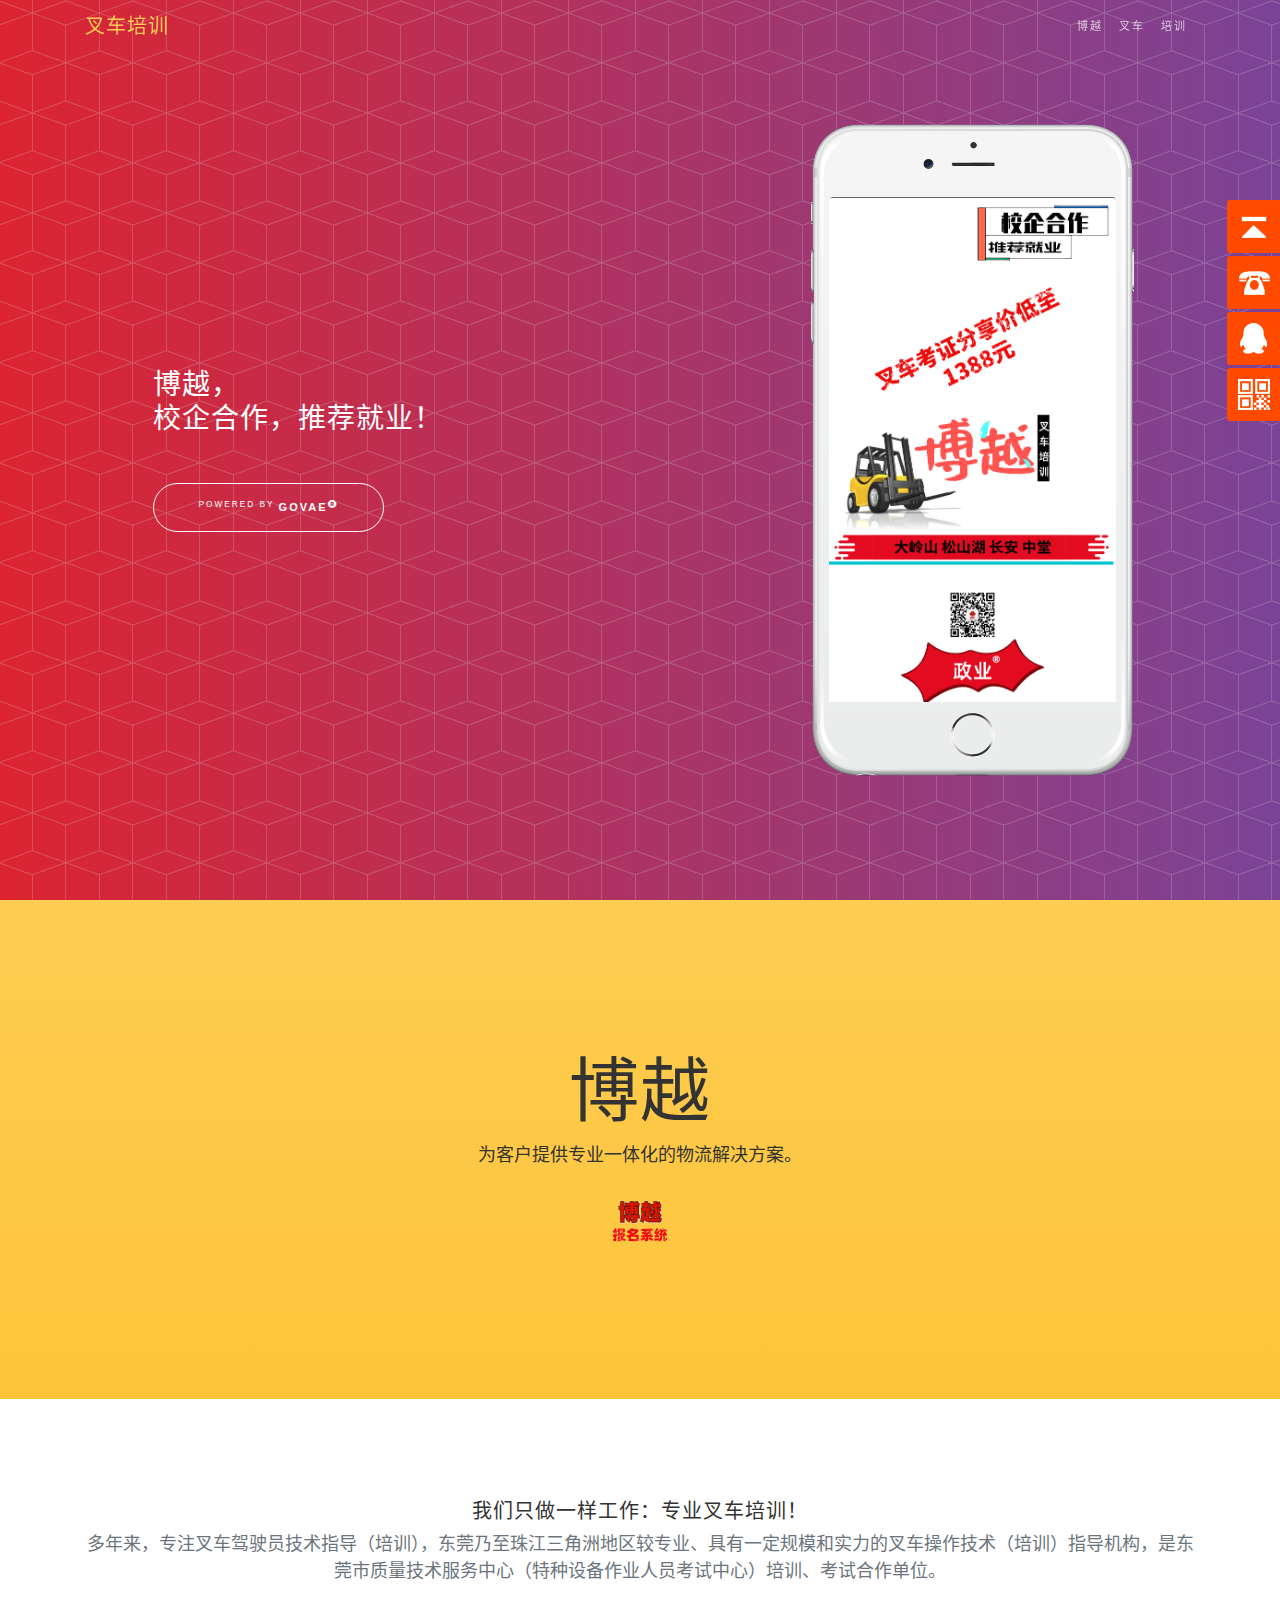
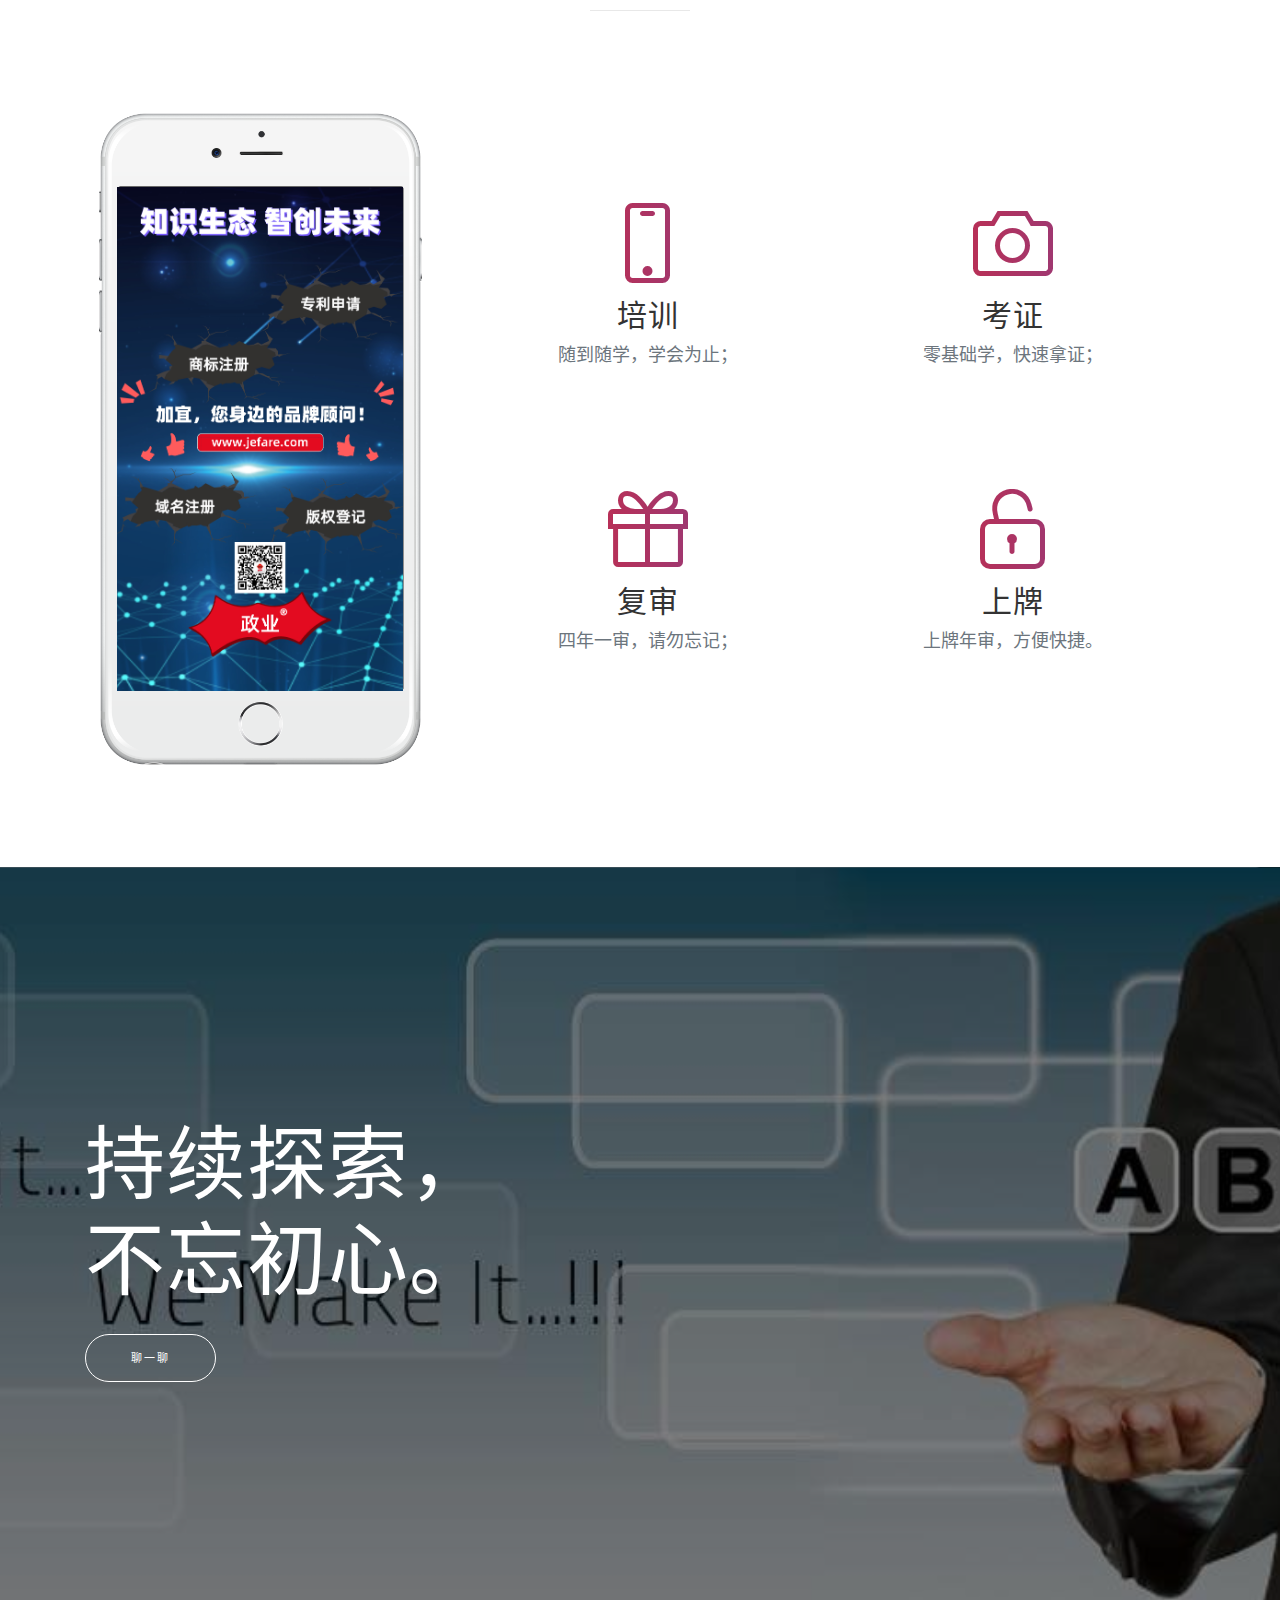
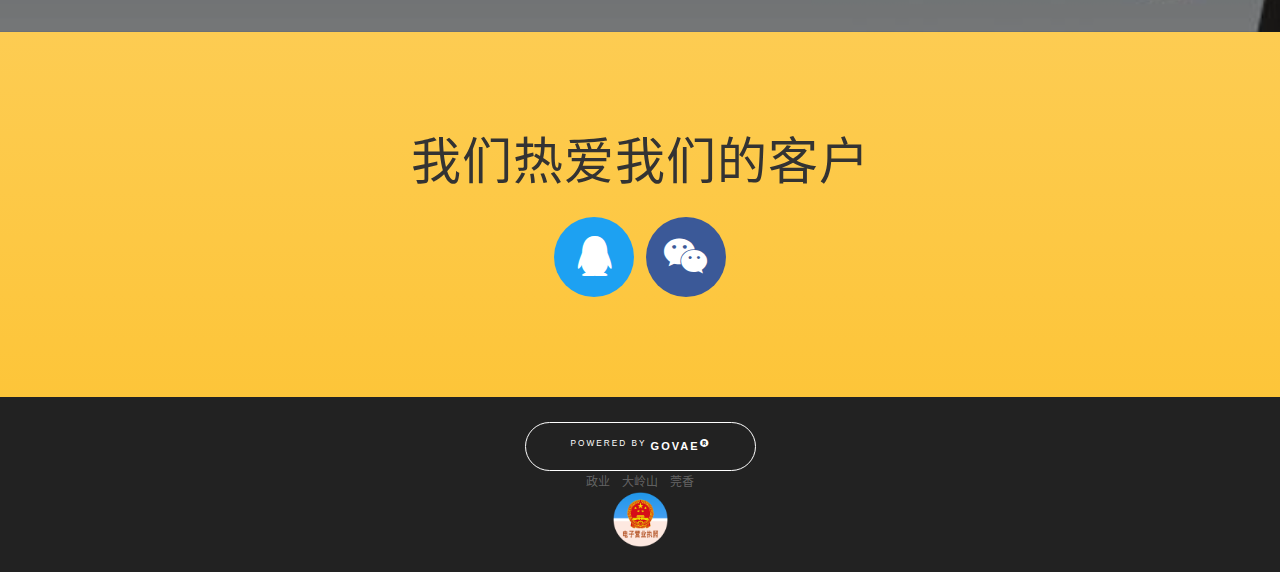
<file: index.html>
<!DOCTYPE html>
<html lang="zh-CN">

<head>

  <meta charset="UTF-8">
  <meta name="viewport" content="width=device-width, initial-scale=1, shrink-to-fit=no">

  <meta name="apple-mobile-web-app-capable" content="yes">
  <meta name="apple-mobile-web-app-status-bar-style" content="black">
  <meta name="format-detection" content="telephone=no">
  <meta http-equiv="Content-Type" content="text/html; charset=UTF-8">
  <meta http-equiv="X-UA-Compatible" content="IE=edge">
  <meta name="keywords" content="叉车、培训、考证、上牌、年检、东莞博越叉车培训中心">
  <meta name="description" content="加宜 - 您身边的品牌顾问！">
  <meta name="author" content="Jefare">
  <meta name="robots" content="ALL">
  <link rel="canonical" href="http://www.govae.com">
  <link rel="icon" type="image/x-icon" href="/based/images/favicon.ico">
  <link rel="Bookmark" href="/based/images/favicon.png"/>
  <link rel="apple-touch-icon" href="/based/images/favicon.png"/>

  <title>东莞叉车培训 - 校企合作，推荐就业！</title>

  <!-- Bootstrap core CSS -->
  <link href="vendor/bootstrap/css/bootstrap.min.css" rel="stylesheet">

  <!-- Custom fonts for this template -->
  <link href="vendor/fontawesome-free/css/all.min.css" rel="stylesheet">
  <link rel="stylesheet" href="vendor/simple-line-icons/css/simple-line-icons.css">
  <!-- 
  <link href="https://fonts.googleapis.com/css?family=Lato" rel="stylesheet">
  <link href="https://fonts.googleapis.com/css?family=Catamaran:100,200,300,400,500,600,700,800,900" rel="stylesheet">
  <link href="https://fonts.googleapis.com/css?family=Muli" rel="stylesheet">
  -->
  <!-- Plugin CSS -->
  <link rel="stylesheet" href="device-mockups/device-mockups.min.css">

  <!-- Custom styles for this template -->
  <link href="css/new-age.min.css" rel="stylesheet">
  <link href="css/style.css" rel="stylesheet" type="text/css"/>

</head>

<body id="page-top">

    <div class="yb_conct">
      <div class="yb_bar">
        <ul>
          <li class="yb_top">
          	<a href="#">返回顶部</a>
		  </li>
          <li class="yb_phone">
          	<a href="tel:13580916000">13580916000</a>
		  </li>
          <li class="yb_QQ">
          	<a target="_blank" href="http://wpa.qq.com/msgrd?v=3&uin=286676777&site=qq&menu=yes">在线咨询</a>
          </li>
          <li class="yb_ercode" style="height:53px;">扫一扫<br>
            <img class="hd_qr" src="/based/images/weixin.png" width="188" alt="乡下仔"> </li>
        </ul>
      </div>
    </div>

  <!-- Navigation -->
  <nav class="navbar navbar-expand-lg navbar-light fixed-top" id="mainNav">
    <div class="container">
      <a class="navbar-brand js-scroll-trigger" href="#page-top">叉车培训</a>
      <button class="navbar-toggler navbar-toggler-right" type="button" data-toggle="collapse" data-target="#navbarResponsive" aria-controls="navbarResponsive" aria-expanded="false" aria-label="Toggle navigation">
        导航
        <i class="fas fa-bars"></i>
      </button>
      <div class="collapse navbar-collapse" id="navbarResponsive">
        <ul class="navbar-nav ml-auto">
          <li class="nav-item">
            <a class="nav-link js-scroll-trigger" href="#download">博越</a>
          </li>
          <li class="nav-item">
            <a class="nav-link js-scroll-trigger" href="#features">叉车</a>
          </li>
          <li class="nav-item">
            <a class="nav-link js-scroll-trigger" href="#contact">培训</a>
          </li>
        </ul>
      </div>
    </div>
  </nav>

  <header class="masthead">
    <div class="container h-100">
      <div class="row h-100">
        <div class="col-lg-7 my-auto">
          <div class="header-content mx-auto">
            <h3 class="mb-5">博越，<br />校企合作，推荐就业！</h3>
            <a href="http://www.govae.com/" class="btn btn-outline btn-xl js-scroll-trigger"><sup>Powered by </sup><strong>GOVAE</strong><sup><i class="fa fa-registered" aria-hidden="true"></i></sup></a>
          </div>
        </div>
        <div class="col-lg-5 my-auto">
          <div class="device-container">
            <div class="device-mockup iphone6_plus portrait white">
              <div class="device">
                <div class="screen">
                  <!-- Demo image for screen mockup, you can put an image here, some HTML, an animation, video, or anything else! -->
                  <img src="img/demo-screen-1.jpg" class="img-fluid" alt="博越">
                </div>
                <div class="button">
                  <!-- You can hook the "home button" to some JavaScript events or just remove it -->
                </div>
              </div>
            </div>
          </div>
        </div>
      </div>
    </div>
  </header>

  <section class="download bg-primary text-center" id="download">
    <div class="container">
      <div class="row">
        <div class="col-md-8 mx-auto">
          <h2 class="section-heading">博越</h2>
          <p>为客户提供专业一体化的物流解决方案。</p>
          <div class="badges">
            <a class="badge-link" href="https://wj.qq.com/s2/6812588/0162/"><img src="img/more.png" alt="报名系统"></a>
          </div>
        </div>
      </div>
    </div>
  </section>

  <section class="features" id="features">
    <div class="container">
      <div class="section-heading text-center">
        <h5>我们只做一样工作：专业叉车培训！ </h5>
        <p class="text-muted">多年来，专注叉车驾驶员技术指导（培训），东莞乃至珠江三角洲地区较专业、具有一定规模和实力的叉车操作技术（培训）指导机构，是东莞市质量技术服务中心（特种设备作业人员考试中心）培训、考试合作单位。</p>
        <hr>
      </div>
      <div class="row">
        <div class="col-lg-4 my-auto">
          <div class="device-container">
            <div class="device-mockup iphone6_plus portrait white">
              <div class="device">
                <div class="screen">
                  <!-- Demo image for screen mockup, you can put an image here, some HTML, an animation, video, or anything else! -->
                  <img src="img/demo-screen-2.jpg" class="img-fluid" alt="大岭山网">
                </div>
                <div class="button">
                  <!-- You can hook the "home button" to some JavaScript events or just remove it -->
                </div>
              </div>
            </div>
          </div>
        </div>
        <div class="col-lg-8 my-auto">
          <div class="container-fluid">
            <div class="row">
              <div class="col-lg-6">
                <div class="feature-item">
                  <i class="icon-screen-smartphone text-primary"></i>
                  <h3>培训</h3>
                  <p class="text-muted">随到随学，学会为止；</p>
                </div>
              </div>
              <div class="col-lg-6">
                <div class="feature-item">
                  <i class="icon-camera text-primary"></i>
                  <h3>考证</h3>
                  <p class="text-muted">零基础学，快速拿证；</p>
                </div>
              </div>
            </div>
            <div class="row">
              <div class="col-lg-6">
                <div class="feature-item">
                  <i class="icon-present text-primary"></i>
                  <h3>复审</h3>
                  <p class="text-muted">四年一审，请勿忘记；</p>
                </div>
              </div>
              <div class="col-lg-6">
                <div class="feature-item">
                  <i class="icon-lock-open text-primary"></i>
                  <h3>上牌</h3>
                  <p class="text-muted">上牌年审，方便快捷。</p>
                </div>
              </div>
            </div>
          </div>
        </div>
      </div>
    </div>
  </section>

  <section class="cta">
    <div class="cta-content">
      <div class="container">
        <h2>持续探索，<br>不忘初心。</h2>
        <a href="#contact" class="btn btn-outline btn-xl js-scroll-trigger">聊一聊</a>
      </div>
    </div>
    <div class="overlay"></div>
  </section>

  <section class="contact bg-primary" id="contact">
    <div class="container">
      <h2>我们热爱我们的客户</h2>
      <ul class="list-inline list-social">
        <li class="list-inline-item social-twitter">
          <a href="http://wpa.qq.com/msgrd?v=3&uin=286676777&site=qq&menu=yes">
            <i class="fab fa-qq"></i>
          </a>
        </li>
        <li class="list-inline-item social-facebook">
          <a href="https://u.wechat.com/MEbW-rdY0kmIP-0kKTEeHws">
            <i class="fab fa-weixin"></i>
          </a>
        </li>
  <!-- 
        <li class="list-inline-item social-google-plus">
          <a href="mailto:jefare@qq.com">
            <i class="fab fa-envelope"></i>
          </a>
        </li>
  -->
      </ul>
    </div>
  </section>

  <footer>
    <div class="container">
      <p><a href="http://www.govae.com/" class="btn btn-outline btn-xl js-scroll-trigger"><sup>Powered by </sup><strong>GOVAE</strong><sup><i class="fa fa-registered" aria-hidden="true"></i></sup></a></p>
      <ul class="list-inline">
        <li class="list-inline-item">
          <a href="http://www.govae.com/">政业</a>
        </li>
        <li class="list-inline-item">
          <a href="http://www.dalingshan.org/">大岭山</a>
        </li>
        <li class="list-inline-item">
          <a href="http://www.guanxiang.org/">莞香</a>
        </li>
      </ul>
	  <p><a href="https://zzlz.gsxt.gov.cn/businessCheck/verifKey.do?showType=p&serial=91441900325127931W-SAIC_SHOW_10000091441900325127931W1592489731834&signData=MEUCIAuVDh8OmMUtVMQG/eBcsi293icYb2pxfCHYV6Dk9HsSAiEAirDDDhTATic9IZKgKNZiH5CqTjqkvoW9JUJkTzeKGNU="><img src="based/images/samr.png" width="55" height="55" alt="电子营业执照"></a></p>
    </div>
  </footer>

  <!-- Bootstrap core JavaScript -->
  <script src="vendor/jquery/jquery.min.js"></script>
  <script src="vendor/bootstrap/js/bootstrap.bundle.min.js"></script>

  <!-- Plugin JavaScript -->
  <script src="vendor/jquery-easing/jquery.easing.min.js"></script>

  <!-- Custom scripts for this template -->
  <script src="js/new-age.min.js"></script>
  
  <script src="based/javascripts/xeon.js"></script>
  <script src="based/javascripts/share.js"></script>
</body>

</html>
</file>
<file: vendor/simple-line-icons/css/simple-line-icons.css>
@font-face {
  font-family: 'simple-line-icons';
  src: url('../fonts/Simple-Line-Icons.eot?v=2.4.0');
  src: url('../fonts/Simple-Line-Icons.eot?v=2.4.0#iefix') format('embedded-opentype'), url('../fonts/Simple-Line-Icons.woff2?v=2.4.0') format('woff2'), url('../fonts/Simple-Line-Icons.ttf?v=2.4.0') format('truetype'), url('../fonts/Simple-Line-Icons.woff?v=2.4.0') format('woff'), url('../fonts/Simple-Line-Icons.svg?v=2.4.0#simple-line-icons') format('svg');
  font-weight: normal;
  font-style: normal;
}
/*
 Use the following CSS code if you want to have a class per icon.
 Instead of a list of all class selectors, you can use the generic [class*="icon-"] selector, but it's slower:
*/
.icon-user,
.icon-people,
.icon-user-female,
.icon-user-follow,
.icon-user-following,
.icon-user-unfollow,
.icon-login,
.icon-logout,
.icon-emotsmile,
.icon-phone,
.icon-call-end,
.icon-call-in,
.icon-call-out,
.icon-map,
.icon-location-pin,
.icon-direction,
.icon-directions,
.icon-compass,
.icon-layers,
.icon-menu,
.icon-list,
.icon-options-vertical,
.icon-options,
.icon-arrow-down,
.icon-arrow-left,
.icon-arrow-right,
.icon-arrow-up,
.icon-arrow-up-circle,
.icon-arrow-left-circle,
.icon-arrow-right-circle,
.icon-arrow-down-circle,
.icon-check,
.icon-clock,
.icon-plus,
.icon-minus,
.icon-close,
.icon-event,
.icon-exclamation,
.icon-organization,
.icon-trophy,
.icon-screen-smartphone,
.icon-screen-desktop,
.icon-plane,
.icon-notebook,
.icon-mustache,
.icon-mouse,
.icon-magnet,
.icon-energy,
.icon-disc,
.icon-cursor,
.icon-cursor-move,
.icon-crop,
.icon-chemistry,
.icon-speedometer,
.icon-shield,
.icon-screen-tablet,
.icon-magic-wand,
.icon-hourglass,
.icon-graduation,
.icon-ghost,
.icon-game-controller,
.icon-fire,
.icon-eyeglass,
.icon-envelope-open,
.icon-envelope-letter,
.icon-bell,
.icon-badge,
.icon-anchor,
.icon-wallet,
.icon-vector,
.icon-speech,
.icon-puzzle,
.icon-printer,
.icon-present,
.icon-playlist,
.icon-pin,
.icon-picture,
.icon-handbag,
.icon-globe-alt,
.icon-globe,
.icon-folder-alt,
.icon-folder,
.icon-film,
.icon-feed,
.icon-drop,
.icon-drawer,
.icon-docs,
.icon-doc,
.icon-diamond,
.icon-cup,
.icon-calculator,
.icon-bubbles,
.icon-briefcase,
.icon-book-open,
.icon-basket-loaded,
.icon-basket,
.icon-bag,
.icon-action-undo,
.icon-action-redo,
.icon-wrench,
.icon-umbrella,
.icon-trash,
.icon-tag,
.icon-support,
.icon-frame,
.icon-size-fullscreen,
.icon-size-actual,
.icon-shuffle,
.icon-share-alt,
.icon-share,
.icon-rocket,
.icon-question,
.icon-pie-chart,
.icon-pencil,
.icon-note,
.icon-loop,
.icon-home,
.icon-grid,
.icon-graph,
.icon-microphone,
.icon-music-tone-alt,
.icon-music-tone,
.icon-earphones-alt,
.icon-earphones,
.icon-equalizer,
.icon-like,
.icon-dislike,
.icon-control-start,
.icon-control-rewind,
.icon-control-play,
.icon-control-pause,
.icon-control-forward,
.icon-control-end,
.icon-volume-1,
.icon-volume-2,
.icon-volume-off,
.icon-calendar,
.icon-bulb,
.icon-chart,
.icon-ban,
.icon-bubble,
.icon-camrecorder,
.icon-camera,
.icon-cloud-download,
.icon-cloud-upload,
.icon-envelope,
.icon-eye,
.icon-flag,
.icon-heart,
.icon-info,
.icon-key,
.icon-link,
.icon-lock,
.icon-lock-open,
.icon-magnifier,
.icon-magnifier-add,
.icon-magnifier-remove,
.icon-paper-clip,
.icon-paper-plane,
.icon-power,
.icon-refresh,
.icon-reload,
.icon-settings,
.icon-star,
.icon-symbol-female,
.icon-symbol-male,
.icon-target,
.icon-credit-card,
.icon-paypal,
.icon-social-tumblr,
.icon-social-twitter,
.icon-social-facebook,
.icon-social-instagram,
.icon-social-linkedin,
.icon-social-pinterest,
.icon-social-github,
.icon-social-google,
.icon-social-reddit,
.icon-social-skype,
.icon-social-dribbble,
.icon-social-behance,
.icon-social-foursqare,
.icon-social-soundcloud,
.icon-social-spotify,
.icon-social-stumbleupon,
.icon-social-youtube,
.icon-social-dropbox,
.icon-social-vkontakte,
.icon-social-steam {
  font-family: 'simple-line-icons';
  speak: none;
  font-style: normal;
  font-weight: normal;
  font-variant: normal;
  text-transform: none;
  line-height: 1;
  /* Better Font Rendering =========== */
  -webkit-font-smoothing: antialiased;
  -moz-osx-font-smoothing: grayscale;
}
.icon-user:before {
  content: "\e005";
}
.icon-people:before {
  content: "\e001";
}
.icon-user-female:before {
  content: "\e000";
}
.icon-user-follow:before {
  content: "\e002";
}
.icon-user-following:before {
  content: "\e003";
}
.icon-user-unfollow:before {
  content: "\e004";
}
.icon-login:before {
  content: "\e066";
}
.icon-logout:before {
  content: "\e065";
}
.icon-emotsmile:before {
  content: "\e021";
}
.icon-phone:before {
  content: "\e600";
}
.icon-call-end:before {
  content: "\e048";
}
.icon-call-in:before {
  content: "\e047";
}
.icon-call-out:before {
  content: "\e046";
}
.icon-map:before {
  content: "\e033";
}
.icon-location-pin:before {
  content: "\e096";
}
.icon-direction:before {
  content: "\e042";
}
.icon-directions:before {
  content: "\e041";
}
.icon-compass:before {
  content: "\e045";
}
.icon-layers:before {
  content: "\e034";
}
.icon-menu:before {
  content: "\e601";
}
.icon-list:before {
  content: "\e067";
}
.icon-options-vertical:before {
  content: "\e602";
}
.icon-options:before {
  content: "\e603";
}
.icon-arrow-down:before {
  content: "\e604";
}
.icon-arrow-left:before {
  content: "\e605";
}
.icon-arrow-right:before {
  content: "\e606";
}
.icon-arrow-up:before {
  content: "\e607";
}
.icon-arrow-up-circle:before {
  content: "\e078";
}
.icon-arrow-left-circle:before {
  content: "\e07a";
}
.icon-arrow-right-circle:before {
  content: "\e079";
}
.icon-arrow-down-circle:before {
  content: "\e07b";
}
.icon-check:before {
  content: "\e080";
}
.icon-clock:before {
  content: "\e081";
}
.icon-plus:before {
  content: "\e095";
}
.icon-minus:before {
  content: "\e615";
}
.icon-close:before {
  content: "\e082";
}
.icon-event:before {
  content: "\e619";
}
.icon-exclamation:before {
  content: "\e617";
}
.icon-organization:before {
  content: "\e616";
}
.icon-trophy:before {
  content: "\e006";
}
.icon-screen-smartphone:before {
  content: "\e010";
}
.icon-screen-desktop:before {
  content: "\e011";
}
.icon-plane:before {
  content: "\e012";
}
.icon-notebook:before {
  content: "\e013";
}
.icon-mustache:before {
  content: "\e014";
}
.icon-mouse:before {
  content: "\e015";
}
.icon-magnet:before {
  content: "\e016";
}
.icon-energy:before {
  content: "\e020";
}
.icon-disc:before {
  content: "\e022";
}
.icon-cursor:before {
  content: "\e06e";
}
.icon-cursor-move:before {
  content: "\e023";
}
.icon-crop:before {
  content: "\e024";
}
.icon-chemistry:before {
  content: "\e026";
}
.icon-speedometer:before {
  content: "\e007";
}
.icon-shield:before {
  content: "\e00e";
}
.icon-screen-tablet:before {
  content: "\e00f";
}
.icon-magic-wand:before {
  content: "\e017";
}
.icon-hourglass:before {
  content: "\e018";
}
.icon-graduation:before {
  content: "\e019";
}
.icon-ghost:before {
  content: "\e01a";
}
.icon-game-controller:before {
  content: "\e01b";
}
.icon-fire:before {
  content: "\e01c";
}
.icon-eyeglass:before {
  content: "\e01d";
}
.icon-envelope-open:before {
  content: "\e01e";
}
.icon-envelope-letter:before {
  content: "\e01f";
}
.icon-bell:before {
  content: "\e027";
}
.icon-badge:before {
  content: "\e028";
}
.icon-anchor:before {
  content: "\e029";
}
.icon-wallet:before {
  content: "\e02a";
}
.icon-vector:before {
  content: "\e02b";
}
.icon-speech:before {
  content: "\e02c";
}
.icon-puzzle:before {
  content: "\e02d";
}
.icon-printer:before {
  content: "\e02e";
}
.icon-present:before {
  content: "\e02f";
}
.icon-playlist:before {
  content: "\e030";
}
.icon-pin:before {
  content: "\e031";
}
.icon-picture:before {
  content: "\e032";
}
.icon-handbag:before {
  content: "\e035";
}
.icon-globe-alt:before {
  content: "\e036";
}
.icon-globe:before {
  content: "\e037";
}
.icon-folder-alt:before {
  content: "\e039";
}
.icon-folder:before {
  content: "\e089";
}
.icon-film:before {
  content: "\e03a";
}
.icon-feed:before {
  content: "\e03b";
}
.icon-drop:before {
  content: "\e03e";
}
.icon-drawer:before {
  content: "\e03f";
}
.icon-docs:before {
  content: "\e040";
}
.icon-doc:before {
  content: "\e085";
}
.icon-diamond:before {
  content: "\e043";
}
.icon-cup:before {
  content: "\e044";
}
.icon-calculator:before {
  content: "\e049";
}
.icon-bubbles:before {
  content: "\e04a";
}
.icon-briefcase:before {
  content: "\e04b";
}
.icon-book-open:before {
  content: "\e04c";
}
.icon-basket-loaded:before {
  content: "\e04d";
}
.icon-basket:before {
  content: "\e04e";
}
.icon-bag:before {
  content: "\e04f";
}
.icon-action-undo:before {
  content: "\e050";
}
.icon-action-redo:before {
  content: "\e051";
}
.icon-wrench:before {
  content: "\e052";
}
.icon-umbrella:before {
  content: "\e053";
}
.icon-trash:before {
  content: "\e054";
}
.icon-tag:before {
  content: "\e055";
}
.icon-support:before {
  content: "\e056";
}
.icon-frame:before {
  content: "\e038";
}
.icon-size-fullscreen:before {
  content: "\e057";
}
.icon-size-actual:before {
  content: "\e058";
}
.icon-shuffle:before {
  content: "\e059";
}
.icon-share-alt:before {
  content: "\e05a";
}
.icon-share:before {
  content: "\e05b";
}
.icon-rocket:before {
  content: "\e05c";
}
.icon-question:before {
  content: "\e05d";
}
.icon-pie-chart:before {
  content: "\e05e";
}
.icon-pencil:before {
  content: "\e05f";
}
.icon-note:before {
  content: "\e060";
}
.icon-loop:before {
  content: "\e064";
}
.icon-home:before {
  content: "\e069";
}
.icon-grid:before {
  content: "\e06a";
}
.icon-graph:before {
  content: "\e06b";
}
.icon-microphone:before {
  content: "\e063";
}
.icon-music-tone-alt:before {
  content: "\e061";
}
.icon-music-tone:before {
  content: "\e062";
}
.icon-earphones-alt:before {
  content: "\e03c";
}
.icon-earphones:before {
  content: "\e03d";
}
.icon-equalizer:before {
  content: "\e06c";
}
.icon-like:before {
  content: "\e068";
}
.icon-dislike:before {
  content: "\e06d";
}
.icon-control-start:before {
  content: "\e06f";
}
.icon-control-rewind:before {
  content: "\e070";
}
.icon-control-play:before {
  content: "\e071";
}
.icon-control-pause:before {
  content: "\e072";
}
.icon-control-forward:before {
  content: "\e073";
}
.icon-control-end:before {
  content: "\e074";
}
.icon-volume-1:before {
  content: "\e09f";
}
.icon-volume-2:before {
  content: "\e0a0";
}
.icon-volume-off:before {
  content: "\e0a1";
}
.icon-calendar:before {
  content: "\e075";
}
.icon-bulb:before {
  content: "\e076";
}
.icon-chart:before {
  content: "\e077";
}
.icon-ban:before {
  content: "\e07c";
}
.icon-bubble:before {
  content: "\e07d";
}
.icon-camrecorder:before {
  content: "\e07e";
}
.icon-camera:before {
  content: "\e07f";
}
.icon-cloud-download:before {
  content: "\e083";
}
.icon-cloud-upload:before {
  content: "\e084";
}
.icon-envelope:before {
  content: "\e086";
}
.icon-eye:before {
  content: "\e087";
}
.icon-flag:before {
  content: "\e088";
}
.icon-heart:before {
  content: "\e08a";
}
.icon-info:before {
  content: "\e08b";
}
.icon-key:before {
  content: "\e08c";
}
.icon-link:before {
  content: "\e08d";
}
.icon-lock:before {
  content: "\e08e";
}
.icon-lock-open:before {
  content: "\e08f";
}
.icon-magnifier:before {
  content: "\e090";
}
.icon-magnifier-add:before {
  content: "\e091";
}
.icon-magnifier-remove:before {
  content: "\e092";
}
.icon-paper-clip:before {
  content: "\e093";
}
.icon-paper-plane:before {
  content: "\e094";
}
.icon-power:before {
  content: "\e097";
}
.icon-refresh:before {
  content: "\e098";
}
.icon-reload:before {
  content: "\e099";
}
.icon-settings:before {
  content: "\e09a";
}
.icon-star:before {
  content: "\e09b";
}
.icon-symbol-female:before {
  content: "\e09c";
}
.icon-symbol-male:before {
  content: "\e09d";
}
.icon-target:before {
  content: "\e09e";
}
.icon-credit-card:before {
  content: "\e025";
}
.icon-paypal:before {
  content: "\e608";
}
.icon-social-tumblr:before {
  content: "\e00a";
}
.icon-social-twitter:before {
  content: "\e009";
}
.icon-social-facebook:before {
  content: "\e00b";
}
.icon-social-instagram:before {
  content: "\e609";
}
.icon-social-linkedin:before {
  content: "\e60a";
}
.icon-social-pinterest:before {
  content: "\e60b";
}
.icon-social-github:before {
  content: "\e60c";
}
.icon-social-google:before {
  content: "\e60d";
}
.icon-social-reddit:before {
  content: "\e60e";
}
.icon-social-skype:before {
  content: "\e60f";
}
.icon-social-dribbble:before {
  content: "\e00d";
}
.icon-social-behance:before {
  content: "\e610";
}
.icon-social-foursqare:before {
  content: "\e611";
}
.icon-social-soundcloud:before {
  content: "\e612";
}
.icon-social-spotify:before {
  content: "\e613";
}
.icon-social-stumbleupon:before {
  content: "\e614";
}
.icon-social-youtube:before {
  content: "\e008";
}
.icon-social-dropbox:before {
  content: "\e00c";
}
.icon-social-vkontakte:before {
  content: "\e618";
}
.icon-social-steam:before {
  content: "\e620";
}
</file>
<file: css/style.css>
@charset "utf-8";
/*-----------------初始化---------------------*/
*{margin:0;padding:0;list-style-type:none;}
a,img{border:0;}
a{text-decoration:none;color:#333;}
body{color:#333;font-family:'Microsoft YaHei', Verdana, Arial, Helvetica, sans-serif;line-height:20px;overflow-x:hidden;width:100%;height:2000px;font-size:14px;}
.clear:after{content:'\20';display:block;height:0;clear:both;visibility:hidden;}
/*固定的悬浮窗*/
.yb_conct{position:fixed;z-index:9999999;top:200px;right:-127px;cursor:pointer;transition:all .3s ease;}
.yb_bar ul li{width:180px;height:53px;font:16px/53px 'Microsoft YaHei';color:#fff;text-indent:54px;margin-bottom:3px;border-radius:3px;transition:all .5s ease;overflow:hidden;}
.yb_bar .yb_top{background:#ff4a00 url(../img/fixCont.png) no-repeat 0 0;}
.yb_bar .yb_phone{background:#ff4a00 url(../img/fixCont.png) no-repeat 0 -57px;}
.yb_bar .yb_QQ{text-indent:0;background:#ff4a00 url(../img/fixCont.png) no-repeat 0 -113px;}
.yb_bar .yb_ercode{background:#ff4a00 url(../img/fixCont.png) no-repeat 0 -169px;}
.hd_qr{padding:0 29px 25px 29px;}
.yb_QQ a{display:block;text-indent:54px;width:100%;height:100%;color:#fff;}
</file>
<file: device-mockups/device-mockups.min.css>
.device-mockup{position:relative;width:100%;padding-bottom:61.775701%}.device-mockup>.device{position:absolute;top:0;bottom:0;left:0;right:0;width:100%;height:100%;background-size:100% 100%;background-repeat:no-repeat;background-image:url(macbook/macbook.png)}.device-mockup>.device>.screen{position:absolute;top:11.0438729%;bottom:14.6747352%;left:13.364486%;right:13.364486%;overflow:hidden}.device-mockup>.device>.button{position:absolute;top:0;left:0;display:none;overflow:hidden;border-radius:100%;-webkit-border-radius:100%;-moz-border-radius:100%;cursor:pointer}.device-mockup.imac{padding-bottom:81.230769%}.device-mockup.imac>.device{background-image:url(imac/imac.png)}.device-mockup.imac>.device>.screen{top:8.20707071%;bottom:31.6919192%;left:6.61538462%;right:6.61538462%}.device-mockup.macbook{padding-bottom:61.775701%}.device-mockup.macbook>.device{background-image:url(macbook/macbook.png)}.device-mockup.macbook>.device>.screen{top:11.0438729%;bottom:14.6747352%;left:13.364486%;right:13.364486%}.device-mockup.macbook_2015{padding-bottom:57.5%}.device-mockup.macbook_2015.grey>.device,.device-mockup.macbook_2015>.device{background-image:url(macbook_2015/grey.png)}.device-mockup.macbook_2015.silver>.device,.device-mockup.macbook_2015>.device{background-image:url(macbook_2015/silver.png)}.device-mockup.macbook_2015.gold>.device,.device-mockup.macbook_2015>.device{background-image:url(macbook_2015/gold.png)}.device-mockup.macbook_2015>.device>.screen{top:7.5%;bottom:10.9%;left:12.46%;right:12.56%}.device-mockup.iphone5,.device-mockup.iphone5.portrait{padding-bottom:210.57%}.device-mockup.iphone5.landscape{padding-bottom:47.49%}.device-mockup.iphone5.black>.device,.device-mockup.iphone5.portrait.black>.device,.device-mockup.iphone5>.device{background-image:url(iphone5/iphone5_port_black.png)}.device-mockup.iphone5.landscape.black>.device,.device-mockup.iphone5.landscape>.device{background-image:url(iphone5/iphone5_land_black.png)}.device-mockup.iphone5.portrait.white>.device,.device-mockup.iphone5.white>.device{background-image:url(iphone5/iphone5_port_white.png)}.device-mockup.iphone5.landscape.white>.device{background-image:url(iphone5/iphone5_land_white.png)}.device-mockup.iphone5.portrait>.device>.screen,.device-mockup.iphone5>.device>.screen{top:14.78%;bottom:13.78%;left:8.77%;right:7.77%}.device-mockup.iphone5.landscape>.device>.screen{top:7.422488%;bottom:8.422488%;left:14.919127%;right:14.019127%}.device-mockup.iphone5.portrait>.device>.button,.device-mockup.iphone5>.device>.button{display:block;top:88.3%;bottom:2.5%;left:40%;right:40%}.device-mockup.iphone5.landscape>.device>.button{display:block;top:40%;bottom:41%;left:88.4%;right:2.3%}.device-mockup.iphone_se,.device-mockup.iphone_se.portrait{padding-bottom:209.83%}.device-mockup.iphone_se.landscape{padding-bottom:47.66%}.device-mockup.iphone_se.black>.device,.device-mockup.iphone_se.portrait.black>.device,.device-mockup.iphone_se>.device{background-image:url(iphone_se/iphone_se_port_black.png)}.device-mockup.iphone_se.landscape.black>.device,.device-mockup.iphone_se.landscape>.device{background-image:url(iphone_se/iphone_se_land_black.png)}.device-mockup.iphone_se.portrait.white>.device,.device-mockup.iphone_se.white>.device{background-image:url(iphone_se/iphone_se_port_white.png)}.device-mockup.iphone_se.landscape.white>.device{background-image:url(iphone_se/iphone_se_land_white.png)}.device-mockup.iphone_se.gold>.device,.device-mockup.iphone_se.portrait.gold>.device{background-image:url(iphone_se/iphone_se_port_gold.png)}.device-mockup.iphone_se.landscape.gold>.device{background-image:url(iphone_se/iphone_se_land_gold.png)}.device-mockup.iphone_se.portrait.rose>.device,.device-mockup.iphone_se.rose>.device{background-image:url(iphone_se/iphone_se_port_rose.png)}.device-mockup.iphone_se.landscape.rose>.device{background-image:url(iphone_se/iphone_se_land_rose.png)}.device-mockup.iphone_se.portrait>.device>.screen,.device-mockup.iphone_se>.device>.screen{top:16.28%;bottom:16.28%;left:11.77%;right:11.77%}.device-mockup.iphone_se.landscape>.device>.screen{top:11.722488%;bottom:11.722488%;left:16.0191273%;right:16.0191273%}.device-mockup.iphone_se.portrait>.device>.button,.device-mockup.iphone_se>.device>.button{display:block;top:86.3%;bottom:5.5%;left:42%;right:42%}.device-mockup.iphone_se.landscape>.device>.button{display:block;top:42%;bottom:42%;left:86.4%;right:5.1%}.device-mockup.iphone6,.device-mockup.iphone6.portrait{padding-bottom:207.19%}.device-mockup.iphone6.landscape{padding-bottom:48.76%}.device-mockup.iphone6.black>.device,.device-mockup.iphone6.portrait.black>.device,.device-mockup.iphone6>.device{background-image:url(iphone_6/iphone_6_port_black.png)}.device-mockup.iphone6.landscape.black>.device,.device-mockup.iphone6.landscape>.device{background-image:url(iphone_6/iphone_6_land_black.png)}.device-mockup.iphone6.portrait.white>.device,.device-mockup.iphone6.white>.device{background-image:url(iphone_6/iphone_6_port_white.png)}.device-mockup.iphone6.landscape.white>.device{background-image:url(iphone_6/iphone_6_land_white.png)}.device-mockup.iphone6.gold>.device,.device-mockup.iphone6.portrait.gold>.device{background-image:url(iphone_6/iphone_6_port_gold.png)}.device-mockup.iphone6.landscape.gold>.device{background-image:url(iphone_6/iphone_6_land_gold.png)}.device-mockup.iphone6.portrait>.device>.screen,.device-mockup.iphone6>.device>.screen{top:12.58%;bottom:12.88%;left:6.77%;right:6.77%}.device-mockup.iphone6.landscape>.device>.screen{top:6.77%;bottom:6.77%;left:12.58%;right:12.88%}.device-mockup.iphone6.portrait>.device>.button,.device-mockup.iphone6>.device>.button{display:block;top:88.6%;bottom:3.2%;left:42%;right:42%}.device-mockup.iphone6.landscape>.device>.button{display:block;top:42%;bottom:42%;left:88.6%;right:3.2%}.device-mockup.iphone6_plus,.device-mockup.iphone6_plus.portrait{padding-bottom:201.76%}.device-mockup.iphone6_plus.landscape{padding-bottom:49.56%}.device-mockup.iphone6_plus.black>.device,.device-mockup.iphone6_plus.portrait.black>.device,.device-mockup.iphone6_plus>.device{background-image:url(iphone_6_plus/iphone_6_plus_black_port.png)}.device-mockup.iphone6_plus.landscape.black>.device,.device-mockup.iphone6_plus.landscape>.device{background-image:url(iphone_6_plus/iphone_6_plus_black_land.png)}.device-mockup.iphone6_plus.portrait.white>.device,.device-mockup.iphone6_plus.white>.device{background-image:url(iphone_6_plus/iphone_6_plus_white_port.png)}.device-mockup.iphone6_plus.landscape.white>.device{background-image:url(iphone_6_plus/iphone_6_plus_white_land.png)}.device-mockup.iphone6_plus.gold>.device,.device-mockup.iphone6_plus.portrait.gold>.device{background-image:url(iphone_6_plus/iphone_6_plus_gold_port.png)}.device-mockup.iphone6_plus.landscape.gold>.device{background-image:url(iphone_6_plus/iphone_6_plus_gold_land.png)}.device-mockup.iphone6_plus.portrait>.device>.screen,.device-mockup.iphone6_plus>.device>.screen{top:11.58%;bottom:11.58%;left:5.97%;right:5.97%}.device-mockup.iphone6_plus.landscape>.device>.screen{top:5.97%;bottom:5.97%;left:11.38%;right:11.58%}.device-mockup.iphone6_plus.portrait>.device>.button,.device-mockup.iphone6_plus>.device>.button{display:block;top:89.9%;bottom:3.2%;left:43%;right:43%}.device-mockup.iphone6_plus.landscape>.device>.button{display:block;top:43%;bottom:43%;left:89.9%;right:3.2%}.device-mockup.ipad,.device-mockup.ipad.portrait{padding-bottom:128.406276%}.device-mockup.ipad.landscape{padding-bottom:79.9086758%}.device-mockup.ipad.black>.device,.device-mockup.ipad.portrait.black>.device,.device-mockup.ipad>.device{background-image:url(ipad/ipad_port_black.png)}.device-mockup.ipad.portrait.white>.device,.device-mockup.ipad.white>.device{background-image:url(ipad/ipad_port_white.png)}.device-mockup.ipad.landscape.black>.device,.device-mockup.ipad.landscape>.device{background-image:url(ipad/ipad_land_black.png)}.device-mockup.ipad.landscape.white>.device{background-image:url(ipad/ipad_land_white.png)}.device-mockup.ipad.portrait>.device>.screen,.device-mockup.ipad>.device>.screen{top:12.025723%;bottom:12.154341%;left:13.45995%;right:13.45995%}.device-mockup.ipad.landscape>.device>.screen{top:13.87755102%;bottom:13.87755102%;left:11.5459883%;right:11.5459883%}.device-mockup.ipad.portrait>.device>.button,.device-mockup.ipad>.device>.button{display:block;top:90.2%;bottom:5.5%;left:47.3%;right:47.3%}.device-mockup.ipad.landscape>.device>.button{display:block;top:47.3%;bottom:47.3%;left:90.8%;right:4.9%}.device-mockup.ipad_air,.device-mockup.ipad_air.portrait{padding-bottom:141.27%}.device-mockup.ipad_air.landscape{padding-bottom:70.79%}.device-mockup.ipad_air.grey>.device,.device-mockup.ipad_air.portrait.grey>.device,.device-mockup.ipad_air>.device{background-image:url(ipad_air/ipad_air_gray_port.png)}.device-mockup.ipad_air.portrait.silver>.device,.device-mockup.ipad_air.silver>.device{background-image:url(ipad_air/ipad_air_silver_port.png)}.device-mockup.ipad_air.landscape.grey>.device,.device-mockup.ipad_air.landscape>.device{background-image:url(ipad_air/ipad_air_gray_land.png)}.device-mockup.ipad_air.landscape.silver>.device{background-image:url(ipad_air/ipad_air_silver_land.png)}.device-mockup.ipad_air.portrait>.device>.screen,.device-mockup.ipad_air>.device>.screen{top:9.025723%;bottom:9.154341%;left:7.45995%;right:6.45995%}.device-mockup.ipad_air.landscape>.device>.screen{top:6.877551%;bottom:6.877551%;left:9.545988%;right:9.545988%}.device-mockup.ipad_air.portrait>.device>.button,.device-mockup.ipad_air>.device>.button{display:block;top:93.2%;bottom:2.5%;left:47.3%;right:47.3%}.device-mockup.ipad_air.landscape>.device>.button{display:block;top:47.3%;bottom:47.3%;left:93.1%;right:2.1%}.device-mockup.ipad_air_2,.device-mockup.ipad_air_2.portrait{padding-bottom:141.38%}.device-mockup.ipad_air_2.landscape{padding-bottom:70.73%}.device-mockup.ipad_air_2.grey>.device,.device-mockup.ipad_air_2.portrait.grey>.device,.device-mockup.ipad_air_2>.device{background-image:url(ipad_air_2/ipad_air_2_gray_port.png)}.device-mockup.ipad_air_2.portrait.silver>.device,.device-mockup.ipad_air_2.silver>.device{background-image:url(ipad_air_2/ipad_air_2_silver_port.png)}.device-mockup.ipad_air_2.gold>.device,.device-mockup.ipad_air_2.portrait.gold>.device{background-image:url(ipad_air_2/ipad_air_2_gold_port.png)}.device-mockup.ipad_air_2.landscape.grey>.device,.device-mockup.ipad_air_2.landscape>.device{background-image:url(ipad_air_2/ipad_air_2_gray_land.png)}.device-mockup.ipad_air_2.landscape.silver>.device{background-image:url(ipad_air_2/ipad_air_2_silver_land.png)}.device-mockup.ipad_air_2.landscape.gold>.device{background-image:url(ipad_air_2/ipad_air_2_gold_land.png)}.device-mockup.ipad_air_2.portrait>.device>.screen,.device-mockup.ipad_air_2>.device>.screen{top:9.025723%;bottom:8.854341%;left:6.15995%;right:6.15995%}.device-mockup.ipad_air_2.landscape>.device>.screen{top:6.277551%;bottom:6.277551%;left:8.545988%;right:8.545988%}.device-mockup.ipad_air_2.portrait>.device>.button,.device-mockup.ipad_air_2>.device>.button{display:block;top:93.2%;bottom:2.1%;left:46.3%;right:46.5%}.device-mockup.ipad_air_2.landscape>.device>.button{display:block;top:46.5%;bottom:46.8%;left:93.5%;right:1.9%}.device-mockup.ipad_pro,.device-mockup.ipad_pro.portrait{padding-bottom:138.63%}.device-mockup.ipad_pro.landscape{padding-bottom:72.14%}.device-mockup.ipad_pro.grey>.device,.device-mockup.ipad_pro.portrait.grey>.device,.device-mockup.ipad_pro>.device{background-image:url(ipad_pro/ipad_pro_port_black.png)}.device-mockup.ipad_pro.portrait.silver>.device,.device-mockup.ipad_pro.silver>.device{background-image:url(ipad_pro/ipad_pro_port_silver.png)}.device-mockup.ipad_pro.gold>.device,.device-mockup.ipad_pro.portrait.gold>.device{background-image:url(ipad_pro/ipad_pro_port_gold.png)}.device-mockup.ipad_pro.landscape.grey>.device,.device-mockup.ipad_pro.landscape>.device{background-image:url(ipad_pro/ipad_pro_land_black.png)}.device-mockup.ipad_pro.landscape.silver>.device{background-image:url(ipad_pro/ipad_pro_land_silver.png)}.device-mockup.ipad_pro.landscape.gold>.device{background-image:url(ipad_pro/ipad_pro_land_gold.png)}.device-mockup.ipad_pro.portrait>.device>.screen,.device-mockup.ipad_pro>.device>.screen{top:7.025723%;bottom:6.854341%;left:5.15995%;right:5.15995%}.device-mockup.ipad_pro.landscape>.device>.screen{top:5.177551%;bottom:5.177551%;left:6.945988%;right:6.945988%}.device-mockup.ipad_pro.portrait>.device>.button,.device-mockup.ipad_pro>.device>.button{display:block;top:94.9%;bottom:1.5%;left:47.3%;right:47.1%}.device-mockup.ipad_pro.landscape>.device>.button{display:block;top:47.5%;bottom:47.5%;left:94.8%;right:1.5%}.device-mockup.galaxy_s3,.device-mockup.galaxy_s3.portrait{padding-bottom:178.787879%}.device-mockup.galaxy_s3.landscape{padding-bottom:55.9322034%}.device-mockup.galaxy_s3.black>.device,.device-mockup.galaxy_s3.portrait.black>.device,.device-mockup.galaxy_s3>.device{background-image:url(galaxy_s3/s3_port_black.png)}.device-mockup.galaxy_s3.landscape.black>.device,.device-mockup.galaxy_s3.landscape>.device{background-image:url(galaxy_s3/s3_land_black.png)}.device-mockup.galaxy_s3.portrait.white>.device,.device-mockup.galaxy_s3.white>.device{background-image:url(galaxy_s3/s3_port_white.png)}.device-mockup.galaxy_s3.landscape.white>.device{background-image:url(galaxy_s3/s3_land_white.png)}.device-mockup.galaxy_s3.portrait>.device>.screen,.device-mockup.galaxy_s3>.device>.screen{top:12.3728814%;bottom:15.5367232%;left:13.8383838%;right:13.8383838%}.device-mockup.galaxy_s3.landscape>.device>.screen{top:13.8383838%;bottom:13.8383838%;left:12.3728814%;right:15.5367232%}.device-mockup.galaxy_s5,.device-mockup.galaxy_s5.portrait{padding-bottom:194.188862%}.device-mockup.galaxy_s5.landscape{padding-bottom:51.496259%}.device-mockup.galaxy_s5.black>.device,.device-mockup.galaxy_s5.portrait.black>.device,.device-mockup.galaxy_s5>.device{background-image:url(galaxy_s5/galaxy_s5_port_black.png)}.device-mockup.galaxy_s5.landscape.black>.device,.device-mockup.galaxy_s5.landscape>.device{background-image:url(galaxy_s5/galaxy_s5_land_black.png)}.device-mockup.galaxy_s5.portrait.white>.device,.device-mockup.galaxy_s5.white>.device{background-image:url(galaxy_s5/galaxy_s5_port_white.png)}.device-mockup.galaxy_s5.landscape.white>.device{background-image:url(galaxy_s5/galaxy_s5_land_white.png)}.device-mockup.galaxy_s5.portrait>.device>.screen,.device-mockup.galaxy_s5>.device>.screen{top:10.2%;bottom:10.1%;left:6.3%;right:6.4%}.device-mockup.galaxy_s5.landscape>.device>.screen{top:6.6%;bottom:6.2%;left:10.15%;right:10%}.device-mockup.galaxy_tab4,.device-mockup.galaxy_tab4.landscape{padding-bottom:72.689464%}.device-mockup.galaxy_tab4.black>.device,.device-mockup.galaxy_tab4.landscape.black>.device,.device-mockup.galaxy_tab4>.device{background-image:url(galaxy_tab4/galaxy_tab4_land_black.png)}.device-mockup.galaxy_tab4.landscape.white>.device,.device-mockup.galaxy_tab4.white>.device{background-image:url(galaxy_tab4/galaxy_tab4_land_white.png)}.device-mockup.galaxy_tab4.landscape>.device>.screen,.device-mockup.galaxy_tab4>.device>.screen{top:11.5%;bottom:11.5%;left:5.4%;right:5.2%}.device-mockup.lumia920,.device-mockup.lumia920.portrait{padding-bottom:172.796353%}.device-mockup.lumia920.landscape{padding-bottom:56.3330381%}.device-mockup.lumia920.portrait>.device,.device-mockup.lumia920>.device{background-image:url(lumia920/lumia920_port.png)}.device-mockup.lumia920.landscape>.device{background-image:url(lumia920/lumia920_land.png)}.device-mockup.lumia920.portrait>.device>.screen,.device-mockup.lumia920>.device>.screen{top:10.6420405%;bottom:18.9973615%;left:13.5258359%;right:13.5258359%}.device-mockup.lumia920.landscape>.device>.screen{top:12.2641509%;bottom:12.2641509%;left:10.5403012%;right:18.6005314%}.device-mockup.nexus7,.device-mockup.nexus7.portrait{padding-bottom:156.521739%}.device-mockup.nexus7.landscape{padding-bottom:63.6678201%}.device-mockup.nexus7.portrait>.device,.device-mockup.nexus7>.device{background-image:url(nexus7/nexus7_port.png)}.device-mockup.nexus7.landscape>.device{background-image:url(nexus7/nexus7_land.png)}.device-mockup.nexus7.portrait>.device>.screen,.device-mockup.nexus7>.device>.screen{top:13.1365741%;bottom:12.7893519%;left:13.7681159%;right:13.7681159%}.device-mockup.nexus7.landscape>.device>.screen{top:13.7681159%;bottom:13.7681159%;left:13.0911188%;right:13.0911188%}.device-mockup.surface,.device-mockup.surface.landscape{padding-bottom:64.7584973%}.device-mockup.surface.landscape>.device,.device-mockup.surface>.device{background-image:url(surface/surface.png)}.device-mockup.surface.landscape>.device>.screen,.device-mockup.surface>.device>.screen{top:14.5488029%;bottom:14.9171271%;left:9.36195587%;right:9.36195587%}.device-mockup.samsung_tv,.device-mockup.samsung_tv.landscape{padding-bottom:64.68%}.device-mockup.samsung_tv.landscape>.device,.device-mockup.samsung_tv>.device{background-image:url(samsung_tv/samsung_tv.png)}.device-mockup.samsung_tv.landscape>.device>.screen,.device-mockup.samsung_tv>.device>.screen{top:2.148803%;bottom:12.817127%;left:1.261956%;right:1.361956%}
</file>
<file: css/new-age.min.css>
/*!
 * Start Bootstrap - New Age v5.0.7 (https://startbootstrap.com/template-overviews/new-age)
 * Copyright 2013-2019 Start Bootstrap
 * Licensed under MIT (https://github.com/BlackrockDigital/startbootstrap-new-age/blob/master/LICENSE)
 */body,html{width:100%;height:100%}body{font-family:Muli,Helvetica,Arial,sans-serif}a{color:#fdcc52;transition:all .35s}a:focus,a:hover{color:#fcbd20}hr{max-width:100px;margin:25px auto 0;border-width:1px;border-color:rgba(34,34,34,.1)}hr.light{border-color:#fff}h1,h2,h3,h4,h5,h6{font-family:Catamaran,Helvetica,Arial,sans-serif;font-weight:200;letter-spacing:1px}p{font-size:18px;line-height:1.5;margin-bottom:20px}section{padding:100px 0}section h2{font-size:50px}#mainNav{border-color:rgba(34,34,34,.05);background-color:#fff;transition:all .35s;font-family:Catamaran,Helvetica,Arial,sans-serif;font-weight:200;letter-spacing:1px}#mainNav .navbar-brand{color:#fdcc52;font-family:Catamaran,Helvetica,Arial,sans-serif;font-weight:200;letter-spacing:1px}#mainNav .navbar-brand:focus,#mainNav .navbar-brand:hover{color:#fcbd20}#mainNav .navbar-toggler{font-size:12px;padding:8px 10px;color:#222}#mainNav .navbar-nav>li>a{font-size:11px;font-family:Lato,Helvetica,Arial,sans-serif;letter-spacing:2px;text-transform:uppercase}#mainNav .navbar-nav>li>a.active{color:#fdcc52!important;background-color:transparent}#mainNav .navbar-nav>li>a.active:hover{background-color:transparent}#mainNav .navbar-nav>li>a,#mainNav .navbar-nav>li>a:focus{color:#222}#mainNav .navbar-nav>li>a:focus:hover,#mainNav .navbar-nav>li>a:hover{color:#fdcc52}@media (min-width:992px){#mainNav{border-color:transparent;background-color:transparent}#mainNav .navbar-brand{color:fade(white,70%)}#mainNav .navbar-brand:focus,#mainNav .navbar-brand:hover{color:#fff}#mainNav .navbar-nav>li>a,#mainNav .navbar-nav>li>a:focus{color:rgba(255,255,255,.7)}#mainNav .navbar-nav>li>a:focus:hover,#mainNav .navbar-nav>li>a:hover{color:#fff}#mainNav.navbar-shrink{border-color:rgba(34,34,34,.1);background-color:#fff}#mainNav.navbar-shrink .navbar-brand{color:#222}#mainNav.navbar-shrink .navbar-brand:focus,#mainNav.navbar-shrink .navbar-brand:hover{color:#fdcc52}#mainNav.navbar-shrink .navbar-nav>li>a,#mainNav.navbar-shrink .navbar-nav>li>a:focus{color:#222}#mainNav.navbar-shrink .navbar-nav>li>a:focus:hover,#mainNav.navbar-shrink .navbar-nav>li>a:hover{color:#fdcc52}}header.masthead{position:relative;width:100%;padding-top:150px;padding-bottom:100px;color:#fff;background:url(../img/bg-pattern.png),#7b4397;background:url(../img/bg-pattern.png),linear-gradient(to left,#7b4397,#dc2430)}header.masthead .header-content{max-width:500px;margin-bottom:100px;text-align:center}header.masthead .header-content h1{font-size:30px}header.masthead .device-container{max-width:325px;margin-right:auto;margin-left:auto}header.masthead .device-container .screen img{border-radius:3px}@media (min-width:992px){header.masthead{height:100vh;min-height:775px;padding-top:0;padding-bottom:0}header.masthead .header-content{margin-bottom:0;text-align:left}header.masthead .header-content h1{font-size:50px}header.masthead .device-container{max-width:325px}}section.download{position:relative;padding:150px 0}section.download h2{font-size:50px;margin-top:0}section.download .badges .badge-link{display:block;margin-bottom:25px}section.download .badges .badge-link:last-child{margin-bottom:0}section.download .badges .badge-link img{height:60px}@media (min-width:768px){section.download .badges .badge-link{display:inline-block;margin-bottom:0}}@media (min-width:768px){section.download h2{font-size:70px}}section.features .section-heading{margin-bottom:100px}section.features .section-heading h2{margin-top:0}section.features .section-heading p{margin-bottom:0}section.features .device-container,section.features .feature-item{max-width:325px;margin:0 auto}section.features .device-container{margin-bottom:100px}@media (min-width:992px){section.features .device-container{margin-bottom:0}}section.features .feature-item{padding-top:50px;padding-bottom:50px;text-align:center}section.features .feature-item h3{font-size:30px}section.features .feature-item i{font-size:80px;display:block;margin-bottom:15px;background:linear-gradient(to left,#7b4397,#dc2430);-webkit-background-clip:text;-webkit-text-fill-color:transparent}section.cta{position:relative;padding:250px 0;background-image:url(../img/bg-cta.jpg);background-position:center;background-size:cover}section.cta .cta-content{position:relative;z-index:1}section.cta .cta-content h2{font-size:50px;max-width:450px;margin-top:0;margin-bottom:25px;color:#fff}@media (min-width:768px){section.cta .cta-content h2{font-size:80px}}section.cta .overlay{position:absolute;top:0;left:0;width:100%;height:100%;background-color:rgba(0,0,0,.5)}section.contact{text-align:center}section.contact h2{margin-top:0;margin-bottom:25px}section.contact h2 i{color:#dd4b39}section.contact ul.list-social{margin-bottom:0}section.contact ul.list-social li a{font-size:40px;line-height:80px;display:block;width:80px;height:80px;color:#fff;border-radius:100%}section.contact ul.list-social li.social-twitter a{background-color:#1da1f2}section.contact ul.list-social li.social-twitter a:hover{background-color:#0d95e8}section.contact ul.list-social li.social-facebook a{background-color:#3b5998}section.contact ul.list-social li.social-facebook a:hover{background-color:#344e86}section.contact ul.list-social li.social-google-plus a{background-color:#dd4b39}section.contact ul.list-social li.social-google-plus a:hover{background-color:#d73925}footer{padding:25px 0;text-align:center;color:rgba(255,255,255,.3);background-color:#222}footer p{font-size:12px;margin:0}footer ul{margin-bottom:0}footer ul li a{font-size:12px;color:rgba(255,255,255,.3)}footer ul li a.active,footer ul li a:active,footer ul li a:focus,footer ul li a:hover{text-decoration:none}.bg-primary{background:#fdcc52;background:linear-gradient(#fdcc52,#fdc539)}.text-primary{color:#fdcc52}.no-gutter>[class*=col-]{padding-right:0;padding-left:0}.btn-outline{color:#fff;border:1px solid;border-color:#fff}.btn-outline.active,.btn-outline:active,.btn-outline:focus,.btn-outline:hover{color:#fff;border-color:#fdcc52;background-color:#fdcc52}.btn{border-radius:300px;font-family:Lato,Helvetica,Arial,sans-serif;letter-spacing:2px;text-transform:uppercase}.btn-xl{font-size:11px;padding:15px 45px}
</file>
